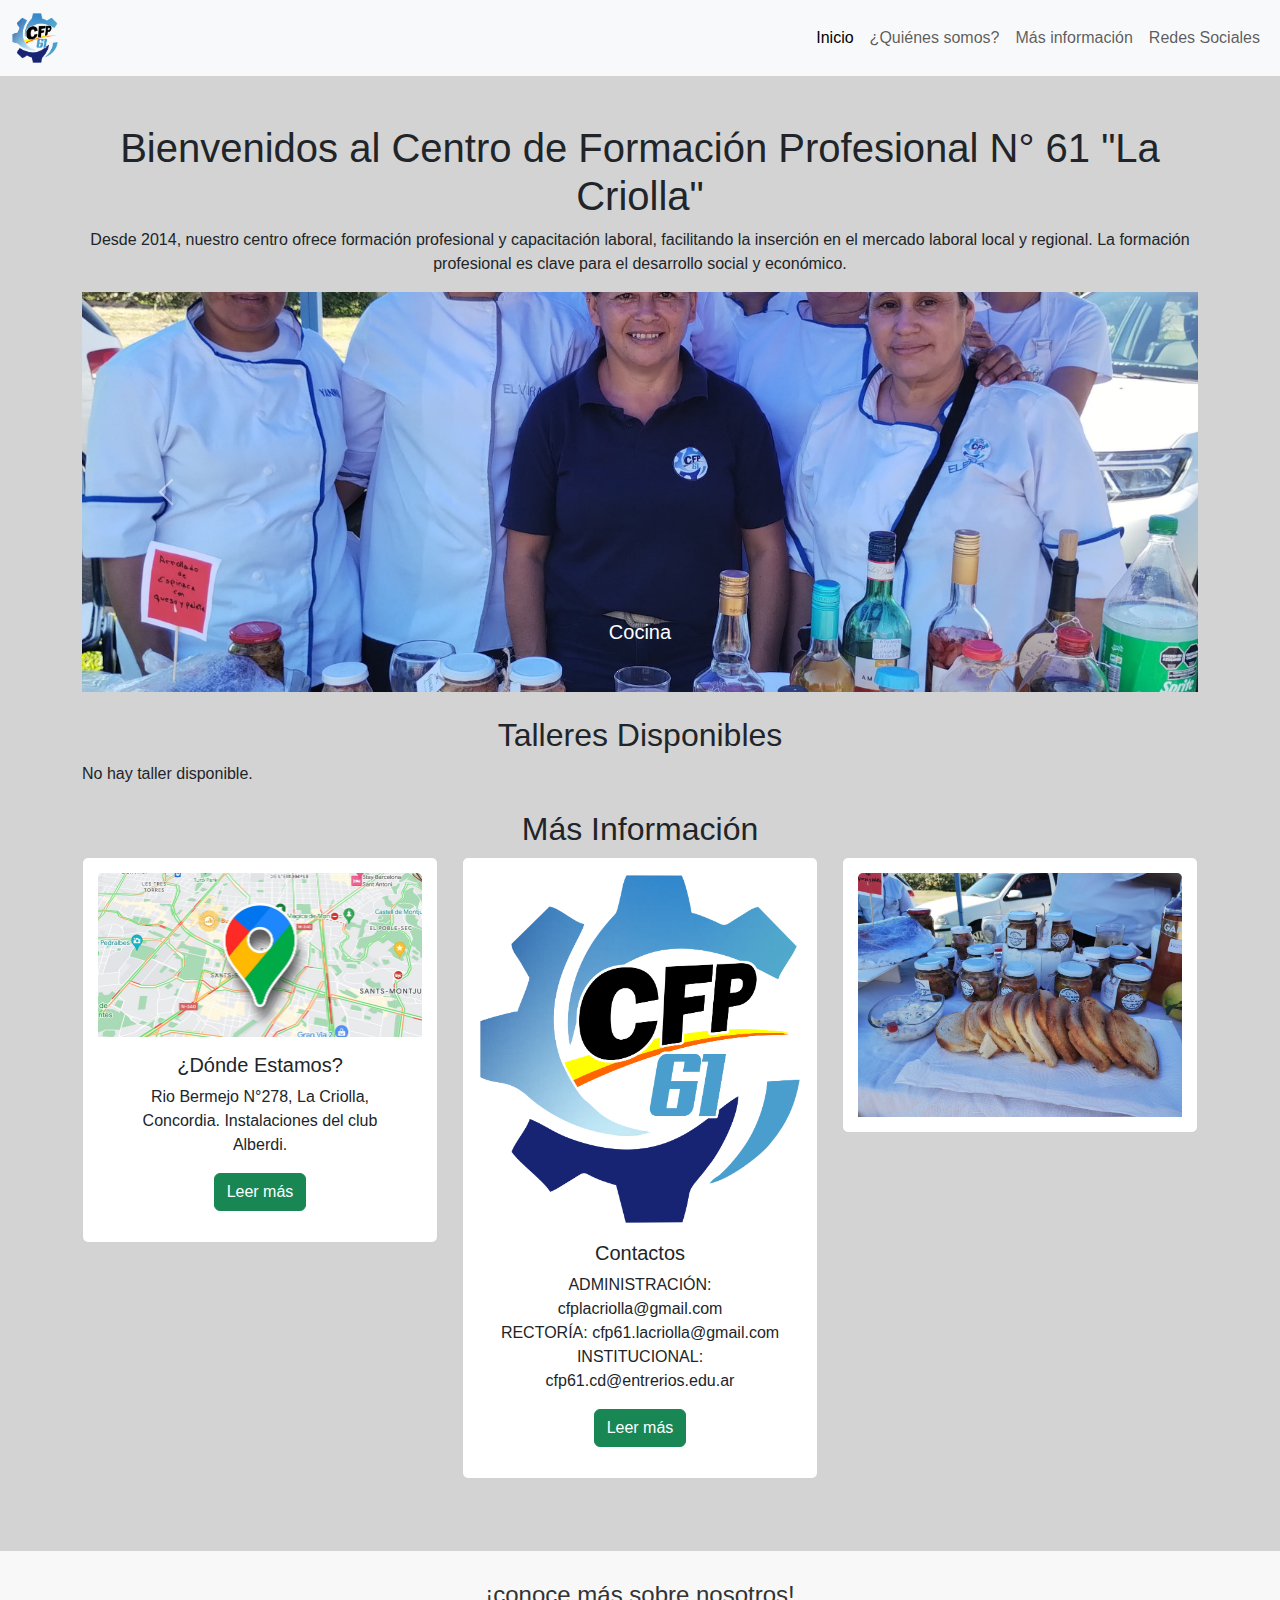
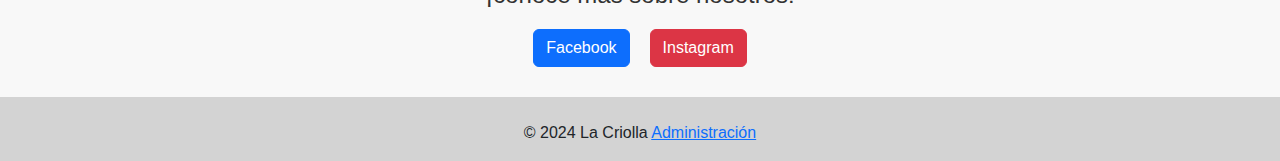
<file: index.html>
<!DOCTYPE html>
<html lang="es">
<head>
    <meta charset="UTF-8">
    <meta name="viewport" content="width=device-width, initial-scale=1.0">
    <title>La Criolla - Escuela</title>
    <link rel="stylesheet" href="https://cdn.jsdelivr.net/npm/bootstrap@5.3.3/dist/css/bootstrap.min.css" integrity="sha384-QWTKZyjpPEjISv5WaRU9OFeRpok6YctnYmDr5pNlyT2bRjXh0JMhjY6hW+ALEwIH" crossorigin="anonymous">
    <link rel="stylesheet" href="style.css">
</head>
<body>
    <nav class="navbar navbar-expand-lg navbar-light bg-light">
        <div class="container-fluid">
            <a class="navbar-brand" href="#">
                <img src="MultipleFiles/Logo.png" alt="Logo" style="height: 50px;"> 
            </a>
            <button class="navbar-toggler" type="button" data-bs-toggle="collapse" data-bs-target="#navbarNav" aria-controls="navbarNav" aria-expanded="false" aria-label="Toggle navigation">
                <span class="navbar-toggler-icon"></span>
            </button>
            <div class="collapse navbar-collapse" id="navbarNav">
                <ul class="navbar-nav ms-auto">
                    <li class="nav-item">
                        <a class="nav-link active" aria-current="page" href="#">Inicio</a>
                    </li>
                    <li class="nav-item">
                        <a class="nav-link" href="#quien">¿Quiénes somos?</a>
                    </li>
                    <li class="nav-item">
                        <a class="nav-link" href="#mas">Más información</a>
                    </li>
                    <li class="nav-item">
                        <a class="nav-link" href="#redes-sociales">Redes Sociales</a>
                    </li>
                </ul>
            </div>
        </div>
    </nav>

    <div class="container mt-5" id="quien">
        <h1 class="text-center">Bienvenidos al Centro de Formación Profesional N° 61 "La Criolla"</h1>
        <p class="text-center">Desde 2014, nuestro centro ofrece formación profesional y capacitación laboral, facilitando la inserción en el mercado laboral local y regional. La formación profesional es clave para el desarrollo social y económico.</p>

        <!-- Carrusel -->
        <div id="carouselExample" class="carousel slide" data-bs-ride="carousel" style="max-height: 400px; overflow: hidden;">
            <div class="carousel-inner">
                <div class="carousel-item active">
                    <img src="MultipleFiles/Cocina.jpg" class="d-block w-100" alt="Cocina" style="max-height: 400px; object-fit: cover;">
                    <div class="carousel-caption d-none d-md-block">
                        <h5>Cocina</h5>
                    </div>
                </div>
                <div class="carousel-item">
                    <img src="MultipleFiles/adolescentes.jpg" class="d-block w-100" alt="Estudiantes" style="max-height: 400px; object-fit: cover;">
                    <div class="carousel-caption d-none d-md-block">
                        <h5>Estudiantes</h5>
                    </div>
                </div>
                <div class="carousel-item">
                    <img src="MultipleFiles/Banner.jpg" class="d-block w-100" alt="Escuela" style="max-height: 400px; object-fit: cover;">
                    <div class="carousel-caption d-none d-md-block">
                        <h5>Escuela</h5>
                    </div>
                </div>
            </div>
            <button class="carousel-control-prev" type="button" data-bs-target="#carouselExample" data-bs-slide="prev">
                <span class="carousel-control-prev-icon" aria-hidden="true"></span>
                <span class="visually-hidden">Anterior</span>
            </button>
            <button class="carousel-control-next" type="button" data-bs-target="#carouselExample" data-bs-slide="next">
                <span class="carousel-control-next-icon" aria-hidden="true"></span>
                <span class="visually-hidden">Siguiente</span>
            </button>
        </div>

        <h2 class="mt-4 text-center">Talleres Disponibles</h2>
        <div id ="newsList" class="mb-4"></div> 

        <!-- cards -->
        <h2 class="mt-4 text-center" id="mas">Más Información</h2>
        <div class="row">
            <div class="col-md-4">
                <div class="card mb-4" style="padding: 15px;"> 
                    <img src="MultipleFiles/localizcion.jpg" class="card-img-top" alt="Ubicación">
                    <div class="card-body">
                        <h5 class="card-title">¿Dónde Estamos?</h5>
                        <p class="card-text">Rio Bermejo N°278, La Criolla, Concordia. Instalaciones del club Alberdi.</p>
                        <a href="#" class="btn btn-success">Leer más</a>
                    </div>
                </div>
            </div>
            <div class="col-md-4">
                <div class="card mb-4" style="padding: 15px;">
                    <img src="MultipleFiles/Logo.png" class="card-img-top" alt="Contactos">
                    <div class="card-body">
                        <h5 class="card-title">Contactos</h5>
                        <p class="card-text">ADMINISTRACIÓN: cfplacriolla@gmail.com<br>
                        RECTORÍA: cfp61.lacriolla@gmail.com<br>
                        INSTITUCIONAL: cfp61.cd@entrerios.edu.ar</p>
                        <a href="#" class="btn btn-success">Leer más</a>
                    </div>
                </div>
            </div>
            <div class="col-md-4">
                <div class="card mb-4" style="padding: 15px;"> 
                    <img src="MultipleFiles/cocina1.jpg" class="card-img-top" alt="Nosotros">
                </div>
            </div>
        </div>
    </div>

    <section id="social-media" class="text-center mt-5">
        <h2>¡conoce más sobre nosotros!</h2>
        <div class="redes">
            <a href="https://www.facebook.com/groups/368903159842499/" target="_blank" class="btn btn-primary">Facebook</a>
            <a href="https://www.instagram.com/cfp61lacriolla/" target="_blank" class="btn btn-danger">Instagram</a>
        </div>
    </section>
      
    <footer class="text-center mt-4">
        <p>&copy; 2024 La Criolla <a href="admin.html">Administración</a></p>
    </footer>    

    <script src="https://code.jquery.com/jquery-3.6.0.min.js"></script>
    <script src="https://cdn.jsdelivr.net/npm/bootstrap@5.3.3/dist/js/bootstrap.bundle.min.js" integrity="sha384-YvpcrYf0tY3lHB60NNkmXc5s9fDVZLESaAA55NDzOxhy9GkcIdslK1eN7N6jIeHz" crossorigin="anonymous"></script>
    <script src="index.js"></script> 
</body>
</html>
</file>
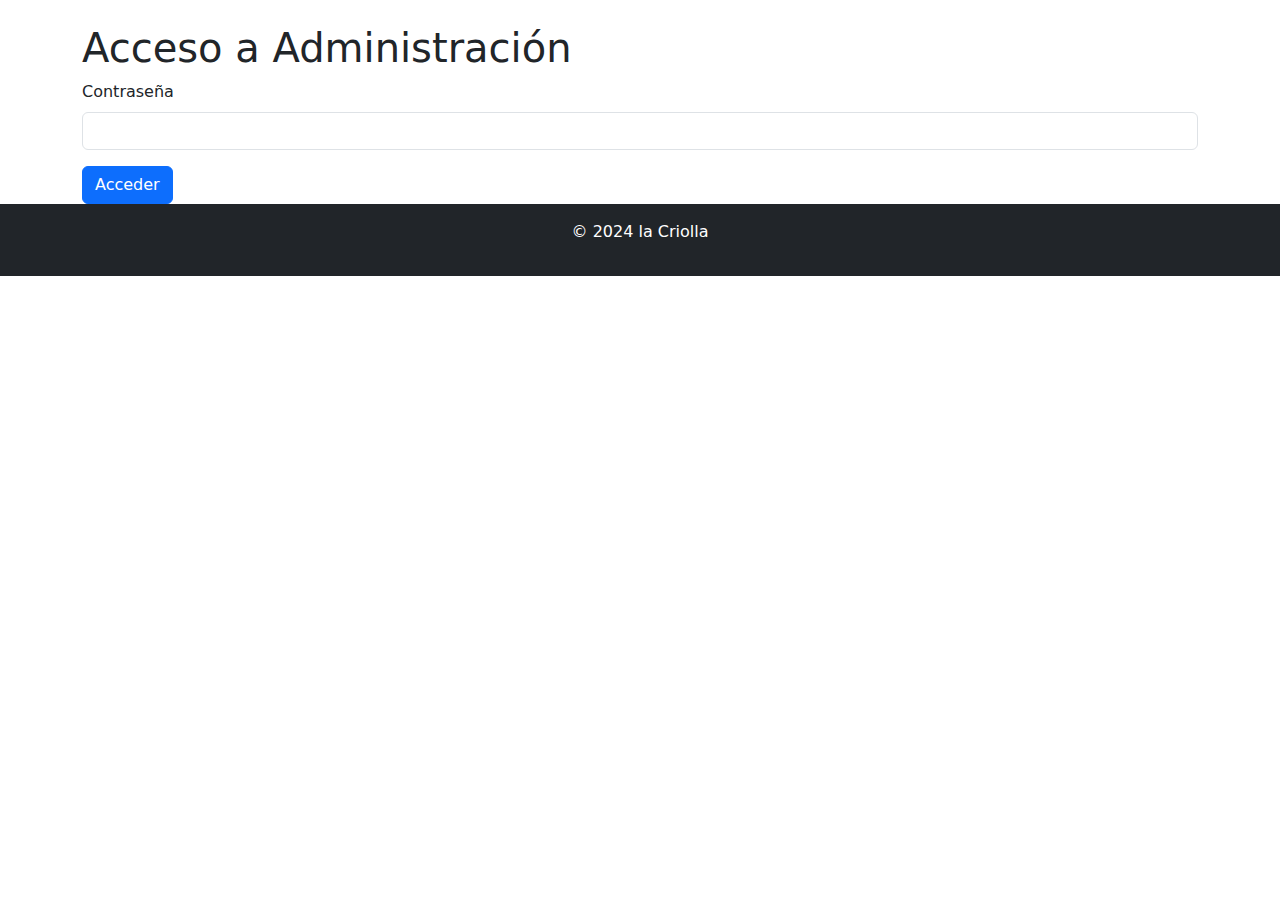
<file: admin.html>
<!DOCTYPE html>
<html lang="es">
<head>
    <meta charset="UTF-8">
    <meta name="viewport" content="width=device-width, initial-scale=1.0">
    <title>Administrar Noticias - Ala Criolla</title>
    <link href="https://cdn.jsdelivr.net/npm/bootstrap@5.3.3/dist/css/bootstrap.min.css" rel="stylesheet" integrity="sha384-QWTKZyjpPEjISv5WaRU9OFeRpok6YctnYmDr5pNlyT2bRjXh0JMhjY6hW+ALEwIH" crossorigin="anonymous">
</head>
<body>
    <div class="container mt-4">
        <h1>Acceso a Administración</h1>
        <form id="loginForm">
            <div class="mb-3">
                <label for="password" class="form-label">Contraseña</label>
                <input type="password" class="form-control" id="password" required>
            </div>
            <button type="submit" class="btn btn-primary">Acceder</button>
        </form>
        <div id="adminSection" style="display:none;">
            <h2 class="mt-4">Agregar Taller</h2>
            <form id="newsForm">
                <div class="mb-3">
                    <label for="titulo" class="form-label">Título</label>
                    <input type="text" class="form-control" id="titulo" required>
                </div>
                <div class="mb-3">
                    <label for="contenido" class="form-label">contenido</label>
                    <textarea class="form-control" id="contenido" rows="4" required></textarea>
                </div>
                <button type="submit" class="btn btn-primary">Guardar Taller</button>
            </form>
            <div id="message" class="mt-3"></div>

            <h2 class="mt-4">Taller Existente</h2> <!--talleres-->
            <div id="existingNewsList"></div>
        </div>
    </div>

    <footer class="bg-dark text-white text-center p-3">
        <p>&copy; 2024 la Criolla</p>
    </footer>

    <script src="https://code.jquery.com/jquery-3.6.0.min.js"></script>
    <script src="https://cdn.jsdelivr.net/npm/bootstrap@5.3.3/dist/js/bootstrap.bundle.min.js" integrity="sha384-YvpcrYf0tY3lHB60NNkmXc5s9fDVZLESaAA55NDzOxhy9GkcIdslK1eN7N6jIeHz" crossorigin="anonymous"></script>
    <script src="admin.js"></script>
</body>
</html>
</file>
<file: style.css>
body {
    font-family: Arial, sans-serif;
    background-color: lightgray;
}

footer {
 bottom: 0;
    width: 100%;
}
.carousel-caption {
    text-align: center; 
}

.card-body {
    text-align: center; 
}
.card {
    padding: 15px; 
    margin-bottom: 20px; 
}

#social-media {
    background-color: #f8f8f8;
    padding: 30px;
    text-align: center;
    margin-top: 40px;
  }
  
  #social-media h2 {
    font-size: 24px;
    margin-bottom: 20px;
    color: #333;
  }
  
  
  .redes {
    display: flex;
    justify-content: center;
    gap: 20px;
  }
  
  
  .icono-redes {
    text-decoration: none;
    padding: 10px;
    font-size: 18px;
    color: #fff;
    border-radius: 50%;
    width: 50px;
    height: 50px;
    display: flex;
    justify-content: center;
    align-items: center;
    transition: background-color 0.3s ease;
  }
  
  .icono-redes:hover {
    background-color: #555;
  }
  
  
  .icono-redes.facebook {
    background-color: #3b5998;
  }
  
  .icono-redes.twitter {
    background-color: #1da1f2;
  }
  
  .icono-redes.instagram {
    background-color: #e4405f;
  }
  
  .icono-redes.linkedin {
    background-color: #0077b5;
  }
</file>
